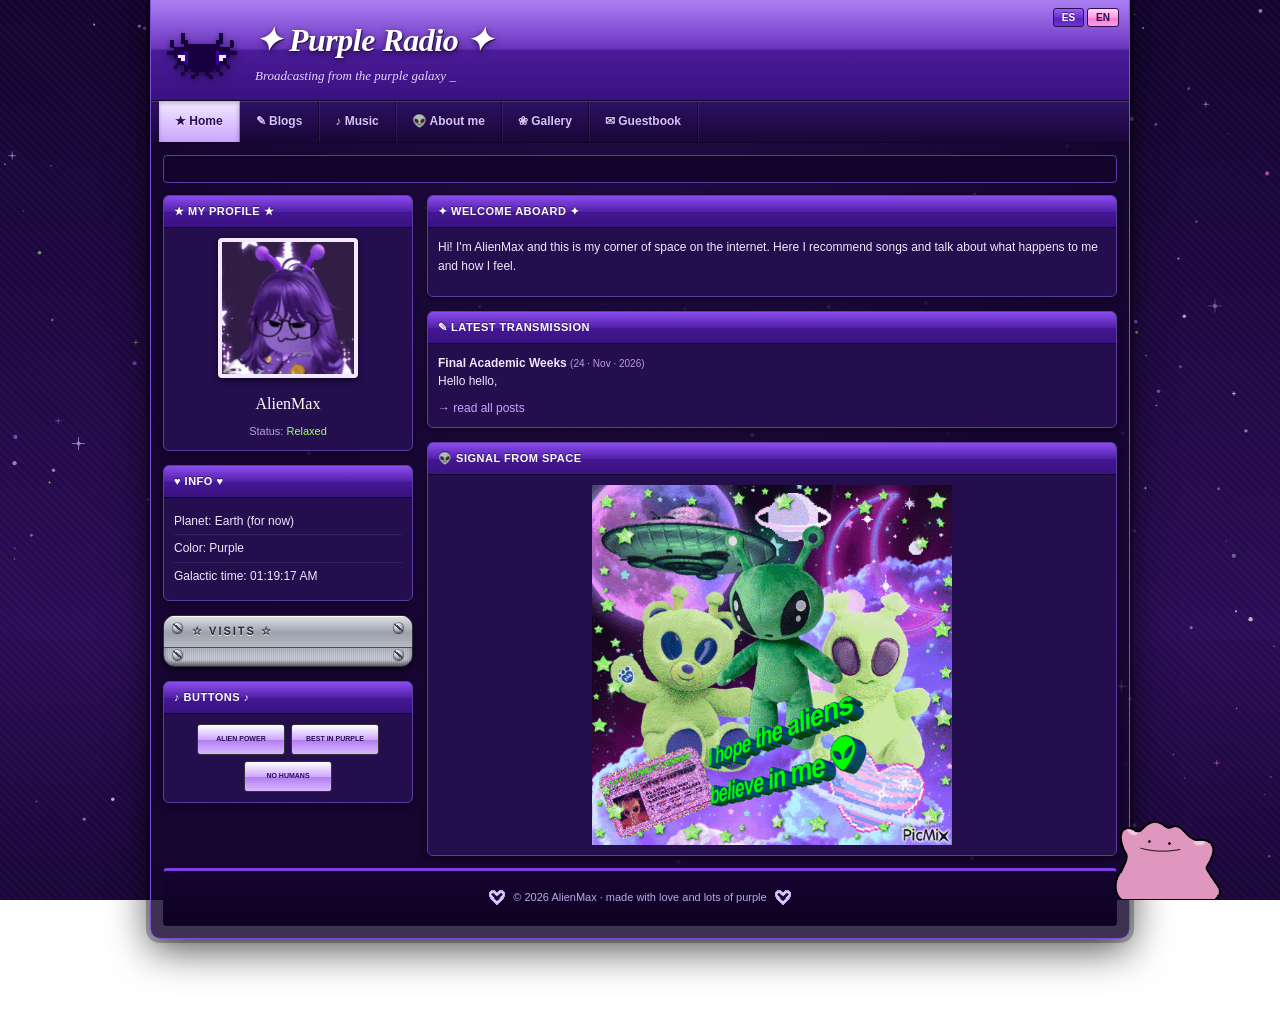
<file: public/index.html>
<!DOCTYPE html>
<html lang="es" data-page="home">
<head>
  <meta charset="UTF-8">
  <meta name="viewport" content="width=device-width, initial-scale=1">
  <title>✦ AlienMax's Blog ✦ Inicio</title>
  <link rel="stylesheet" href="css/base.css">
  <link rel="stylesheet" href="css/layout.css">
  <link rel="stylesheet" href="css/pages.css">
  <link rel="stylesheet" href="css/ditto.css">
  <link rel="stylesheet" href="css/retro.css">
  <script src="data/content.js"></script>
  <script src="js/page-gifs.js"></script>
  <script src="js/early.js"></script>
</head>
<body class="page-home" data-page-title="Inicio">
  <div class="wrapper">

    <header class="site-header">
      <div class="header-deco" data-top-gif="home"></div>
      <h1 class="glow">✦ <span data-bind="site.title">AlienMax's Space Blog</span> ✦</h1>
      <p class="tagline"><span data-bind="site.tagline">transmitiendo desde la galaxia morada</span> <span class="blink">_</span></p>
    </header>

    <nav class="nav">
      <a href="index.html" class="active" data-i18n="nav.home">★ Inicio</a>
      <a href="blog.html" data-i18n="nav.blog">✎ Blogs</a>
      <a href="musica.html" data-i18n="nav.music">♪ Música</a>
      <a href="sobre-mi.html" data-i18n="nav.about">👽 Sobre mí</a>
      <a href="galeria.html" data-i18n="nav.gallery">❀ Galería</a>
      <a href="libro-de-visitas.html" data-i18n="nav.guestbook">✉ Visitas</a>
    </nav>

    <div class="marquee"><span data-bind="site.marquee"></span></div>

    <div class="columns">
      <aside class="sidebar">
        <div class="box">
          <div class="box-title"><span data-i18n="side.profile">★ MI PERFIL ★</span></div>
          <div class="box-body"><div class="profile"><img class="avatar" data-bind-src="profile.avatar" src="assets/alienmax.gif" alt=""><div class="name" data-bind="profile.name">AlienMax</div><p class="status"><span data-i18n="side.status">Estado:</span> <span style="color:var(--alien-green)" data-bind="profile.status"></span></p></div></div>
        </div>

        <div class="box">
          <div class="box-title"><span data-i18n="side.info">♥ DATOS ♥</span></div>
          <div class="box-body"><ul class="stat-list"><li><span data-i18n="side.planet">Planeta:</span> <span data-bind="profile.planet"></span></li><li><span data-i18n="side.color">Color:</span> <span data-bind="profile.color"></span></li><li><span data-i18n="side.time">Hora galáctica:</span> <span id="clock"></span></li></ul></div>
        </div>

        <div class="box" data-metal="1">
          <div class="box-title"><span data-i18n="side.visits">☆ VISITAS ☆</span></div>
          <div class="box-body"><span class="screw tl"></span><span class="screw tr"></span><span class="screw bl"></span><span class="screw br"></span><div class="clicker" id="visit-counter"><div class="metal-window"><script type="text/javascript" src="https://counter.websiteout.com/js/2/0/0/1"></script></div></div></div>
        </div>

        <div class="box">
          <div class="box-title"><span data-i18n="side.buttons">♪ BOTONES ♪</span></div>
          <div class="box-body"><div class="buttons-88"><div class="btn-88">ALIEN POWER</div><div class="btn-88">BEST IN PURPLE</div><div class="btn-88">NO HUMANS</div></div></div>
        </div>
      </aside>

      <main class="main">
        <div class="box">
          <div class="box-title"><span data-i18n="home.welcome">✦ BIENVENID@ A BORDO ✦</span></div>
          <div class="box-body"><div class="about-text" id="welcome"></div></div>
        </div>

        <div class="box">
          <div class="box-title"><span data-i18n="home.latest">✎ ÚLTIMA TRANSMISIÓN</span></div>
          <div class="box-body"><div id="latest"></div></div>
        </div>

        <div class="box pagegif pagegif-big" data-home-box></div>
      </main>
    </div>

    <footer class="site-footer">
      <img class="pixel" src="assets/purple-purplecore.gif" alt="">
      © <span id="year">2010</span> <span data-bind="profile.name">AlienMax</span> · <span data-i18n="foot.home">hecho con amor y mucho morado</span>
      <img class="pixel" src="assets/purple-purplecore.gif" alt="">
    </footer>
  </div>

  <script src="js/i18n.js"></script>
  <script src="js/stars.js"></script>
  <script src="js/data-bind.js"></script>
  <script src="js/counters.js"></script>
  <script src="js/render-home.js"></script>
  <script src="js/render-gifs.js"></script>
  <script src="js/main.js"></script>
  <script src="js/ditto-config.js"></script>
  <script src="js/ditto.js"></script>
</body>
</html>
</file>
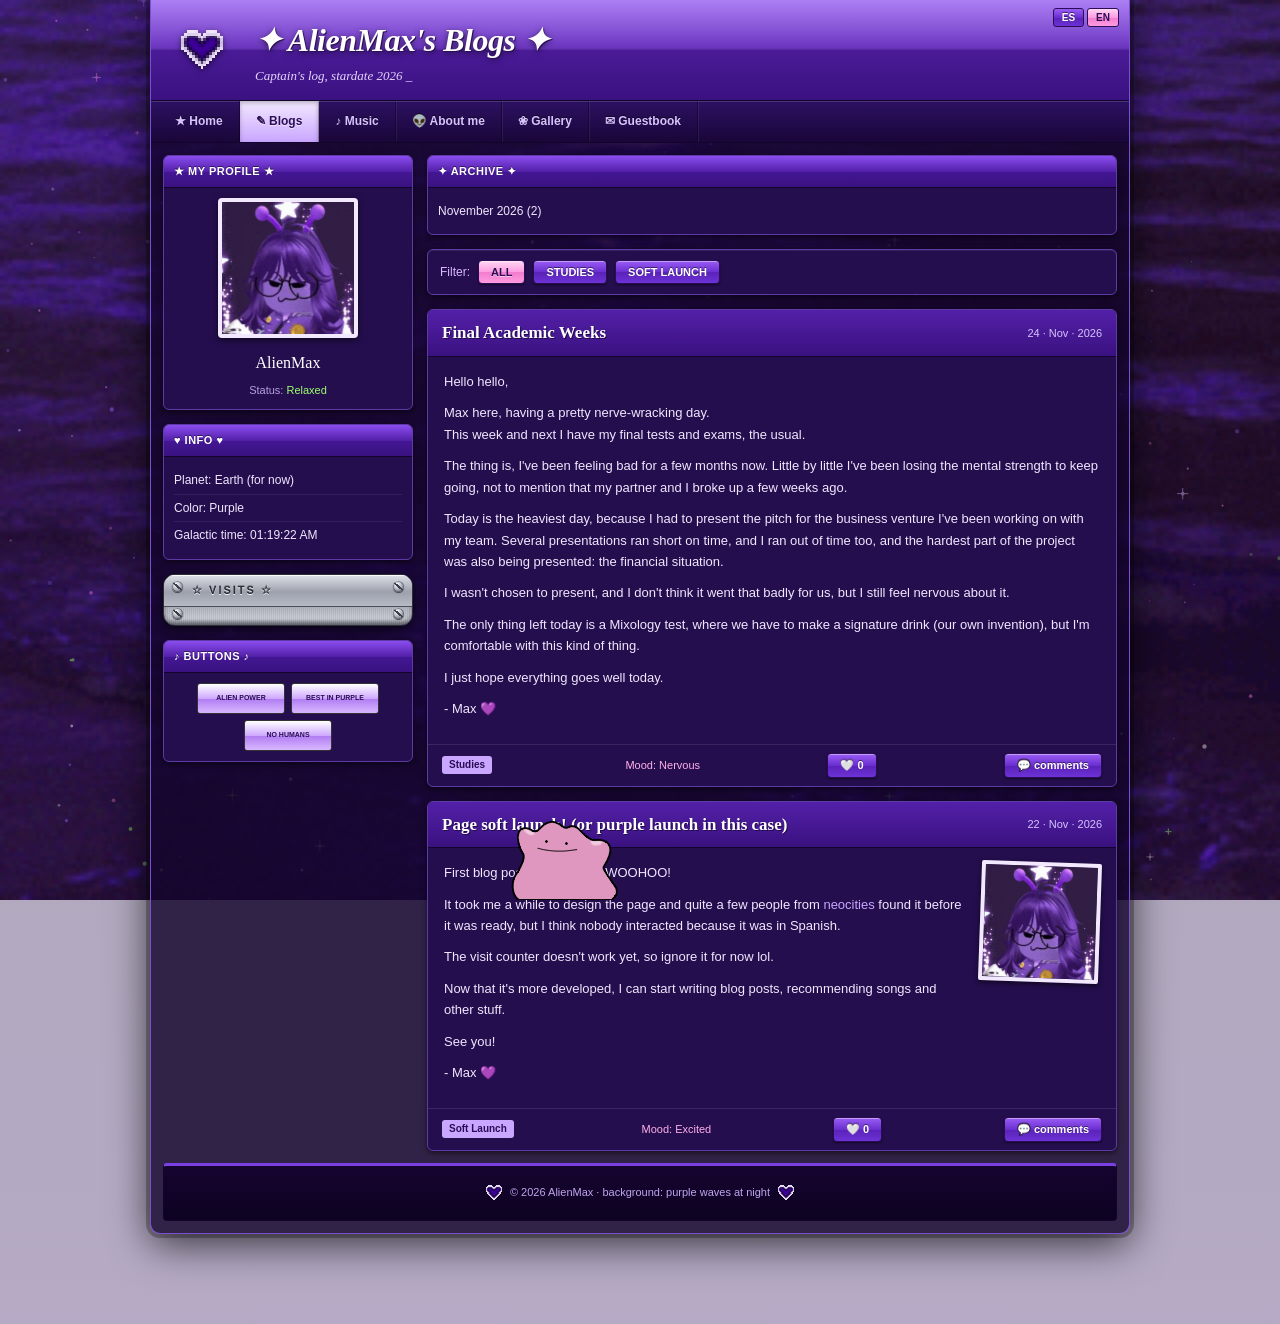
<file: public/blog.html>
<!DOCTYPE html>
<html lang="es" data-page="blog">
<head>
  <meta charset="UTF-8">
  <meta name="viewport" content="width=device-width, initial-scale=1">
  <title>✦ AlienMax's Blog ✦ Blogs</title>
  <link rel="stylesheet" href="css/base.css">
  <link rel="stylesheet" href="css/layout.css">
  <link rel="stylesheet" href="css/blog.css">
  <link rel="stylesheet" href="css/ditto.css">
  <link rel="stylesheet" href="css/retro.css">
  <script src="data/content.js"></script>
  <script src="js/page-gifs.js"></script>
  <script src="js/early.js"></script>
</head>
<body class="page-blog" data-page-title="Blogs">
  <div class="wrapper">

    <header class="site-header">
      <div class="header-deco" data-top-gif="blog"></div>
      <h1 class="glow"><span data-i18n-html="blog.h1">✦ Blogs de AlienMax ✦</span></h1>
      <p class="tagline"><span data-bind="site.blogTagline">diario de a bordo</span> <span class="blink">_</span></p>
    </header>

    <nav class="nav">
      <a href="index.html" data-i18n="nav.home">★ Inicio</a>
      <a href="blog.html" class="active" data-i18n="nav.blog">✎ Blogs</a>
      <a href="musica.html" data-i18n="nav.music">♪ Música</a>
      <a href="sobre-mi.html" data-i18n="nav.about">👽 Sobre mí</a>
      <a href="galeria.html" data-i18n="nav.gallery">❀ Galería</a>
      <a href="libro-de-visitas.html" data-i18n="nav.guestbook">✉ Visitas</a>
    </nav>

    <div class="columns">
      <aside class="sidebar">
        <div class="box">
          <div class="box-title"><span data-i18n="side.profile">★ MI PERFIL ★</span></div>
          <div class="box-body"><div class="profile"><img class="avatar" data-bind-src="profile.avatar" src="assets/alienmax.gif" alt=""><div class="name" data-bind="profile.name">AlienMax</div><p class="status"><span data-i18n="side.status">Estado:</span> <span style="color:var(--alien-green)" data-bind="profile.status"></span></p></div></div>
        </div>

        <div class="box">
          <div class="box-title"><span data-i18n="side.info">♥ DATOS ♥</span></div>
          <div class="box-body"><ul class="stat-list"><li><span data-i18n="side.planet">Planeta:</span> <span data-bind="profile.planet"></span></li><li><span data-i18n="side.color">Color:</span> <span data-bind="profile.color"></span></li><li><span data-i18n="side.time">Hora galáctica:</span> <span id="clock"></span></li></ul></div>
        </div>

        <div class="box" data-metal="1">
          <div class="box-title"><span data-i18n="side.visits">☆ VISITAS ☆</span></div>
          <div class="box-body"><span class="screw tl"></span><span class="screw tr"></span><span class="screw bl"></span><span class="screw br"></span><div class="clicker" id="visit-counter"><div class="metal-window"><script type="text/javascript" src="https://counter.websiteout.com/js/2/0/0/1"></script></div></div></div>
        </div>

        <div class="box">
          <div class="box-title"><span data-i18n="side.buttons">♪ BOTONES ♪</span></div>
          <div class="box-body"><div class="buttons-88"><div class="btn-88">ALIEN POWER</div><div class="btn-88">BEST IN PURPLE</div><div class="btn-88">NO HUMANS</div></div></div>
        </div>
      </aside>

      <main class="main">
        <div class="box">
          <div class="box-title"><span data-i18n="blog.archive">✦ ARCHIVO ✦</span></div>
          <div class="box-body"><ul class="stat-list" id="archive"></ul></div>
        </div>
        <div class="box filter-bar" id="filter-bar"></div>
        <div id="posts" class="main"></div>
      </main>
    </div>

    <footer class="site-footer">
      <img class="pixel" src="assets/purple-purplecore.gif" alt="">
      © <span id="year">2010</span> <span data-bind="profile.name">AlienMax</span> · <span data-i18n="foot.blog">fondo: ondas moradas de noche</span>
      <img class="pixel" src="assets/purple-purplecore.gif" alt="">
    </footer>
  </div>

  <script src="js/i18n.js"></script>
  <script src="js/stars.js"></script>
  <script src="js/data-bind.js"></script>
  <script src="js/counters.js"></script>
  <script src="data/social.js"></script>
  <script src="js/social.js"></script>
  <script src="js/hcb.js"></script>
  <script src="js/render-blog.js"></script>
  <script src="js/render-gifs.js"></script>
  <script src="js/main.js"></script>
  <script src="js/ditto-config.js"></script>
  <script src="js/ditto.js"></script>
</body>
</html>
</file>
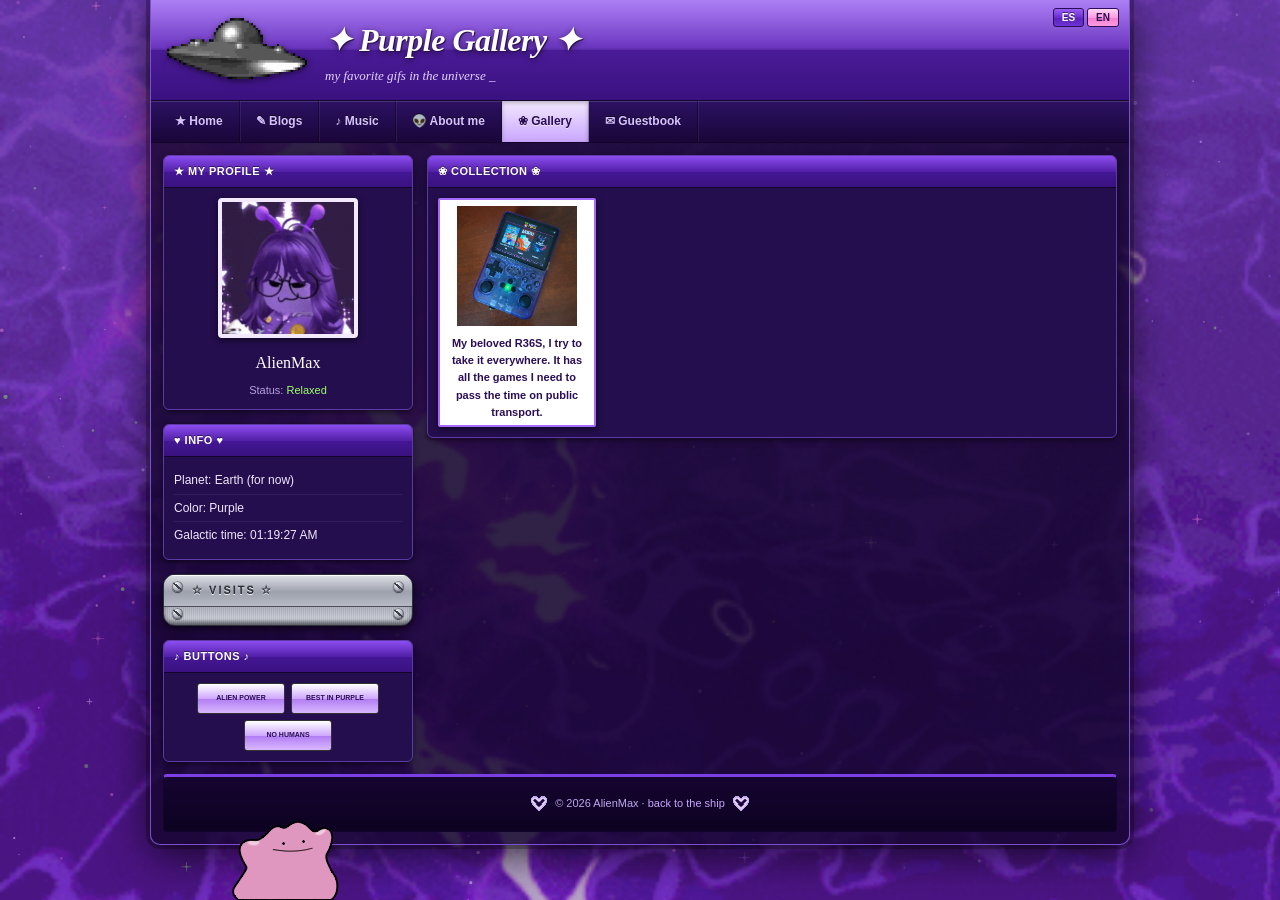
<file: public/galeria.html>
<!DOCTYPE html>
<html lang="es" data-page="gallery">
<head>
  <meta charset="UTF-8">
  <meta name="viewport" content="width=device-width, initial-scale=1">
  <title>✦ AlienMax's Blog ✦ Galería</title>
  <link rel="stylesheet" href="css/base.css">
  <link rel="stylesheet" href="css/layout.css">
  <link rel="stylesheet" href="css/pages.css">
  <link rel="stylesheet" href="css/ditto.css">
  <link rel="stylesheet" href="css/retro.css">
  <script src="data/content.js"></script>
  <script src="js/page-gifs.js"></script>
  <script src="js/early.js"></script>
</head>
<body class="page-gallery" data-page-title="Galería">
  <div class="wrapper">

    <header class="site-header">
      <div class="header-deco" data-top-gif="gallery"></div>
      <h1 class="glow"><span data-i18n="gal.h1">✦ Galería Morada ✦</span></h1>
      <p class="tagline"><span data-i18n="gal.tag">mis gifs favoritos del universo</span> <span class="blink">_</span></p>
    </header>

    <nav class="nav">
      <a href="index.html" data-i18n="nav.home">★ Inicio</a>
      <a href="blog.html" data-i18n="nav.blog">✎ Blogs</a>
      <a href="musica.html" data-i18n="nav.music">♪ Música</a>
      <a href="sobre-mi.html" data-i18n="nav.about">👽 Sobre mí</a>
      <a href="galeria.html" class="active" data-i18n="nav.gallery">❀ Galería</a>
      <a href="libro-de-visitas.html" data-i18n="nav.guestbook">✉ Visitas</a>
    </nav>

    <div class="columns">
      <aside class="sidebar">
        <div class="box">
          <div class="box-title"><span data-i18n="side.profile">★ MI PERFIL ★</span></div>
          <div class="box-body"><div class="profile"><img class="avatar" data-bind-src="profile.avatar" src="assets/alienmax.gif" alt=""><div class="name" data-bind="profile.name">AlienMax</div><p class="status"><span data-i18n="side.status">Estado:</span> <span style="color:var(--alien-green)" data-bind="profile.status"></span></p></div></div>
        </div>

        <div class="box">
          <div class="box-title"><span data-i18n="side.info">♥ DATOS ♥</span></div>
          <div class="box-body"><ul class="stat-list"><li><span data-i18n="side.planet">Planeta:</span> <span data-bind="profile.planet"></span></li><li><span data-i18n="side.color">Color:</span> <span data-bind="profile.color"></span></li><li><span data-i18n="side.time">Hora galáctica:</span> <span id="clock"></span></li></ul></div>
        </div>

        <div class="box" data-metal="1">
          <div class="box-title"><span data-i18n="side.visits">☆ VISITAS ☆</span></div>
          <div class="box-body"><span class="screw tl"></span><span class="screw tr"></span><span class="screw bl"></span><span class="screw br"></span><div class="clicker" id="visit-counter"><div class="metal-window"><script type="text/javascript" src="https://counter.websiteout.com/js/2/0/0/1"></script></div></div></div>
        </div>

        <div class="box">
          <div class="box-title"><span data-i18n="side.buttons">♪ BOTONES ♪</span></div>
          <div class="box-body"><div class="buttons-88"><div class="btn-88">ALIEN POWER</div><div class="btn-88">BEST IN PURPLE</div><div class="btn-88">NO HUMANS</div></div></div>
        </div>
      </aside>

      <main class="main">
        <div class="box">
          <div class="box-title"><span data-i18n="gal.box">❀ COLECCIÓN ❀</span></div>
          <div class="box-body"><div class="gallery-grid" id="gallery-grid" style="padding:0"></div></div>
        </div>
      </main>
    </div>

    <footer class="site-footer">
      <img class="pixel" src="assets/purple-purplecore.gif" alt="">
      © <span id="year">2010</span> <span data-bind="profile.name">AlienMax</span> · <a href="index.html" data-i18n="foot.back">volver a la nave</a>
      <img class="pixel" src="assets/purple-purplecore.gif" alt="">
    </footer>
  </div>

  <script src="js/i18n.js"></script>
  <script src="js/stars.js"></script>
  <script src="js/data-bind.js"></script>
  <script src="js/counters.js"></script>
  <script src="js/render-gallery.js"></script>
  <script src="js/render-gifs.js"></script>
  <script src="js/main.js"></script>
  <script src="js/ditto-config.js"></script>
  <script src="js/ditto.js"></script>
</body>
</html>
</file>
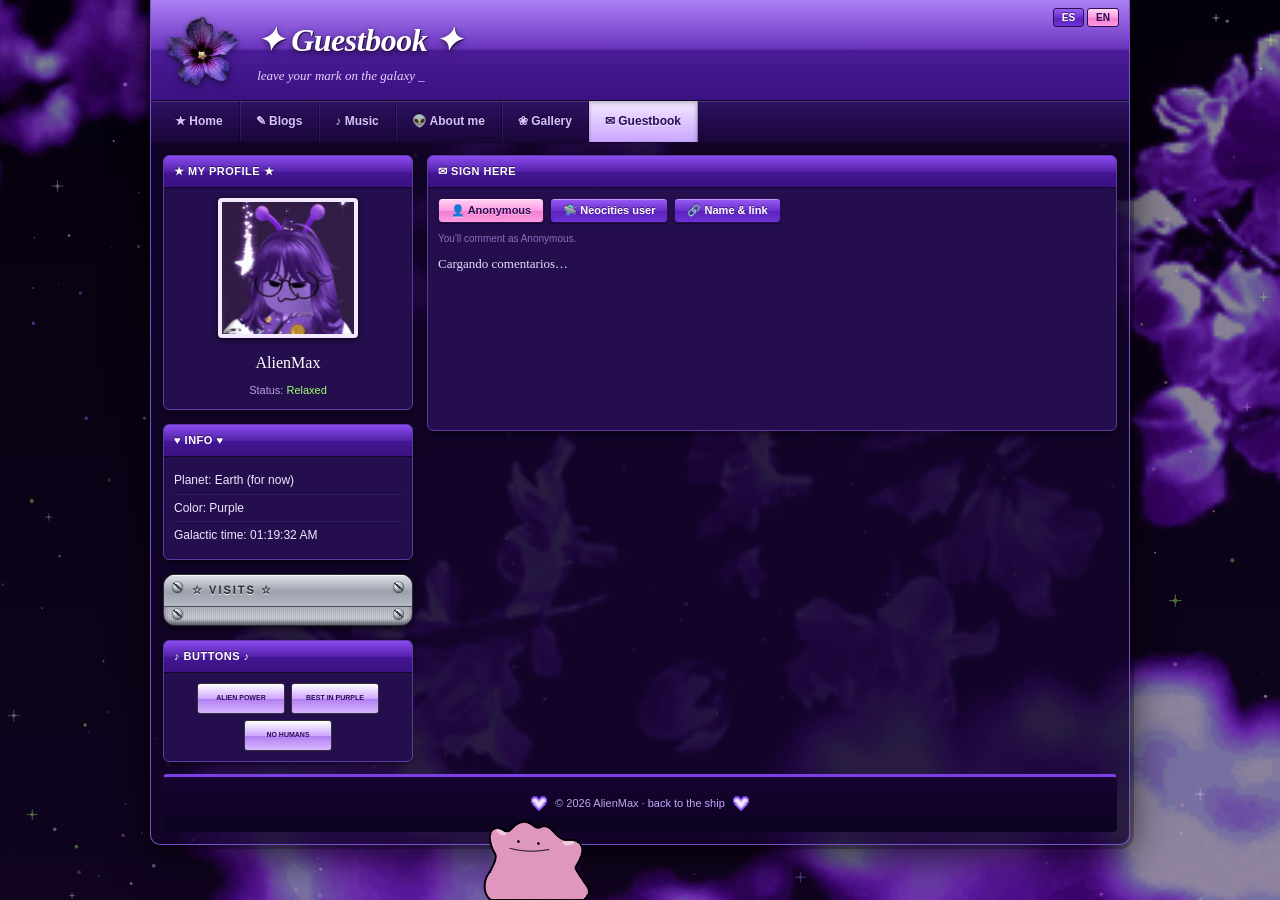
<file: public/libro-de-visitas.html>
<!DOCTYPE html>
<html lang="es" data-page="guestbook">
<head>
  <meta charset="UTF-8">
  <meta name="viewport" content="width=device-width, initial-scale=1">
  <title>✦ AlienMax's Blog ✦ Libro de visitas</title>
  <link rel="stylesheet" href="css/base.css">
  <link rel="stylesheet" href="css/layout.css">
  <link rel="stylesheet" href="css/pages.css">
  <link rel="stylesheet" href="css/ditto.css">
  <link rel="stylesheet" href="css/retro.css">
  <script src="data/content.js"></script>
  <script src="js/page-gifs.js"></script>
  <script src="js/early.js"></script>
</head>
<body class="page-guestbook" data-page-title="Libro de visitas">
  <div class="wrapper">

    <header class="site-header">
      <div class="header-deco" data-top-gif="guestbook"></div>
      <h1 class="glow"><span data-i18n="gb.h1">✦ Libro de Visitas ✦</span></h1>
      <p class="tagline"><span data-i18n="gb.tag">deja tu huella en la galaxia</span> <span class="blink">_</span></p>
    </header>

    <nav class="nav">
      <a href="index.html" data-i18n="nav.home">★ Inicio</a>
      <a href="blog.html" data-i18n="nav.blog">✎ Blogs</a>
      <a href="musica.html" data-i18n="nav.music">♪ Música</a>
      <a href="sobre-mi.html" data-i18n="nav.about">👽 Sobre mí</a>
      <a href="galeria.html" data-i18n="nav.gallery">❀ Galería</a>
      <a href="libro-de-visitas.html" class="active" data-i18n="nav.guestbook">✉ Visitas</a>
    </nav>

    <div class="columns">
      <aside class="sidebar">
        <div class="box">
          <div class="box-title"><span data-i18n="side.profile">★ MI PERFIL ★</span></div>
          <div class="box-body"><div class="profile"><img class="avatar" data-bind-src="profile.avatar" src="assets/alienmax.gif" alt=""><div class="name" data-bind="profile.name">AlienMax</div><p class="status"><span data-i18n="side.status">Estado:</span> <span style="color:var(--alien-green)" data-bind="profile.status"></span></p></div></div>
        </div>

        <div class="box">
          <div class="box-title"><span data-i18n="side.info">♥ DATOS ♥</span></div>
          <div class="box-body"><ul class="stat-list"><li><span data-i18n="side.planet">Planeta:</span> <span data-bind="profile.planet"></span></li><li><span data-i18n="side.color">Color:</span> <span data-bind="profile.color"></span></li><li><span data-i18n="side.time">Hora galáctica:</span> <span id="clock"></span></li></ul></div>
        </div>

        <div class="box" data-metal="1">
          <div class="box-title"><span data-i18n="side.visits">☆ VISITAS ☆</span></div>
          <div class="box-body"><span class="screw tl"></span><span class="screw tr"></span><span class="screw bl"></span><span class="screw br"></span><div class="clicker" id="visit-counter"><div class="metal-window"><script type="text/javascript" src="https://counter.websiteout.com/js/2/0/0/1"></script></div></div></div>
        </div>

        <div class="box">
          <div class="box-title"><span data-i18n="side.buttons">♪ BOTONES ♪</span></div>
          <div class="box-body"><div class="buttons-88"><div class="btn-88">ALIEN POWER</div><div class="btn-88">BEST IN PURPLE</div><div class="btn-88">NO HUMANS</div></div></div>
        </div>
      </aside>

      <main class="main">
        <div class="box">
          <div class="box-title"><span data-i18n="gb.sign">✉ FIRMA AQUÍ</span></div>
          <div class="box-body"><div class="hcb-host" id="guest-hcb"></div></div>
        </div>

        <div class="box">
          <div class="box-title"><span data-i18n="gb.messages">♥ MENSAJES ♥</span></div>
          <div class="box-body"><div id="guest-list" style="padding:0"></div></div>
        </div>
      </main>
    </div>

    <footer class="site-footer">
      <img class="pixel" src="assets/purple-purplecore.gif" alt="">
      © <span id="year">2010</span> <span data-bind="profile.name">AlienMax</span> · <a href="index.html" data-i18n="foot.back">volver a la nave</a>
      <img class="pixel" src="assets/purple-purplecore.gif" alt="">
    </footer>
  </div>

  <script src="js/i18n.js"></script>
  <script src="js/stars.js"></script>
  <script src="js/data-bind.js"></script>
  <script src="js/counters.js"></script>
  <script src="data/social.js"></script>
  <script src="js/social.js"></script>
  <script src="js/hcb.js"></script>
  <script src="js/guestbook.js"></script>
  <script src="js/render-gifs.js"></script>
  <script src="js/main.js"></script>
  <script src="js/ditto-config.js"></script>
  <script src="js/ditto.js"></script>
</body>
</html>
</file>
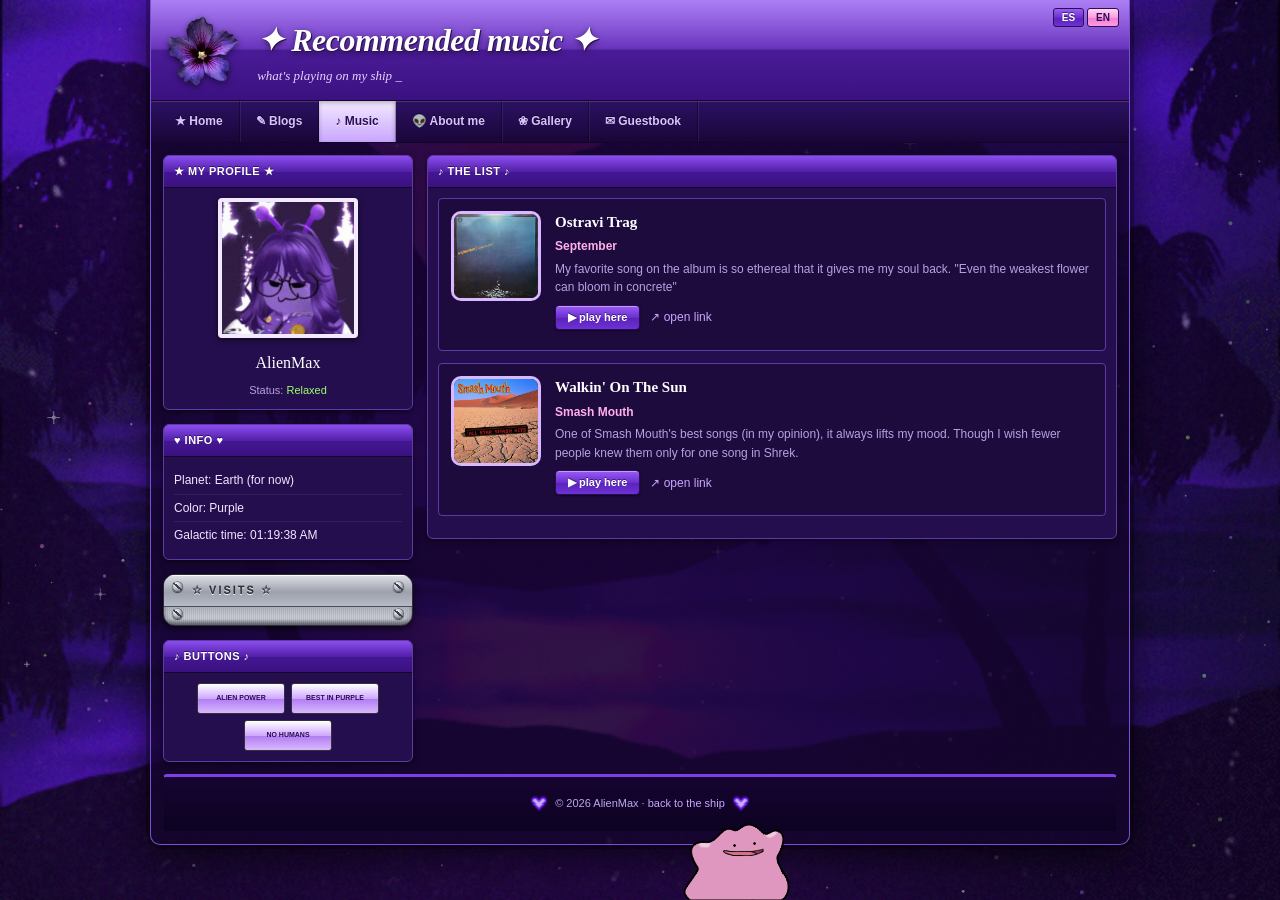
<file: public/musica.html>
<!DOCTYPE html>
<html lang="es" data-page="music">
<head>
  <meta charset="UTF-8">
  <meta name="viewport" content="width=device-width, initial-scale=1">
  <title>✦ AlienMax's Blog ✦ Música</title>
  <link rel="stylesheet" href="css/base.css">
  <link rel="stylesheet" href="css/layout.css">
  <link rel="stylesheet" href="css/pages.css">
  <link rel="stylesheet" href="css/music.css">
  <link rel="stylesheet" href="css/ditto.css">
  <link rel="stylesheet" href="css/retro.css">
  <script src="data/content.js"></script>
  <script src="js/page-gifs.js"></script>
  <script src="js/early.js"></script>
</head>
<body class="page-music" data-page-title="Música">
  <div class="wrapper">

    <header class="site-header">
      <div class="header-deco" data-top-gif="music"></div>
      <h1 class="glow"><span data-i18n="music.h1">✦ Música recomendada ✦</span></h1>
      <p class="tagline"><span data-i18n="music.tag">lo que suena en mi nave</span> <span class="blink">_</span></p>
    </header>

    <nav class="nav">
      <a href="index.html" data-i18n="nav.home">★ Inicio</a>
      <a href="blog.html" data-i18n="nav.blog">✎ Blogs</a>
      <a href="musica.html" class="active" data-i18n="nav.music">♪ Música</a>
      <a href="sobre-mi.html" data-i18n="nav.about">👽 Sobre mí</a>
      <a href="galeria.html" data-i18n="nav.gallery">❀ Galería</a>
      <a href="libro-de-visitas.html" data-i18n="nav.guestbook">✉ Visitas</a>
    </nav>

    <div class="columns">
      <aside class="sidebar">
        <div class="box">
          <div class="box-title"><span data-i18n="side.profile">★ MI PERFIL ★</span></div>
          <div class="box-body"><div class="profile"><img class="avatar" data-bind-src="profile.avatar" src="assets/alienmax.gif" alt=""><div class="name" data-bind="profile.name">AlienMax</div><p class="status"><span data-i18n="side.status">Estado:</span> <span style="color:var(--alien-green)" data-bind="profile.status"></span></p></div></div>
        </div>

        <div class="box">
          <div class="box-title"><span data-i18n="side.info">♥ DATOS ♥</span></div>
          <div class="box-body"><ul class="stat-list"><li><span data-i18n="side.planet">Planeta:</span> <span data-bind="profile.planet"></span></li><li><span data-i18n="side.color">Color:</span> <span data-bind="profile.color"></span></li><li><span data-i18n="side.time">Hora galáctica:</span> <span id="clock"></span></li></ul></div>
        </div>

        <div class="box" data-metal="1">
          <div class="box-title"><span data-i18n="side.visits">☆ VISITAS ☆</span></div>
          <div class="box-body"><span class="screw tl"></span><span class="screw tr"></span><span class="screw bl"></span><span class="screw br"></span><div class="clicker" id="visit-counter"><div class="metal-window"><script type="text/javascript" src="https://counter.websiteout.com/js/2/0/0/1"></script></div></div></div>
        </div>

        <div class="box">
          <div class="box-title"><span data-i18n="side.buttons">♪ BOTONES ♪</span></div>
          <div class="box-body"><div class="buttons-88"><div class="btn-88">ALIEN POWER</div><div class="btn-88">BEST IN PURPLE</div><div class="btn-88">NO HUMANS</div></div></div>
        </div>
      </aside>

      <main class="main">
        <div class="box">
          <div class="box-title"><span data-i18n="music.list">♪ LA LISTA ♪</span></div>
          <div class="box-body"><div id="music-list"></div></div>
        </div>
      </main>
    </div>

    <footer class="site-footer">
      <img class="pixel" src="assets/purple-purplecore.gif" alt="">
      © <span id="year">2010</span> <span data-bind="profile.name">AlienMax</span> · <a href="index.html" data-i18n="foot.back">volver a la nave</a>
      <img class="pixel" src="assets/purple-purplecore.gif" alt="">
    </footer>
  </div>

  <script src="js/i18n.js"></script>
  <script src="js/stars.js"></script>
  <script src="js/data-bind.js"></script>
  <script src="js/counters.js"></script>
  <script src="js/render-music.js"></script>
  <script src="js/render-gifs.js"></script>
  <script src="js/main.js"></script>
  <script src="js/ditto-config.js"></script>
  <script src="js/ditto.js"></script>
</body>
</html>
</file>
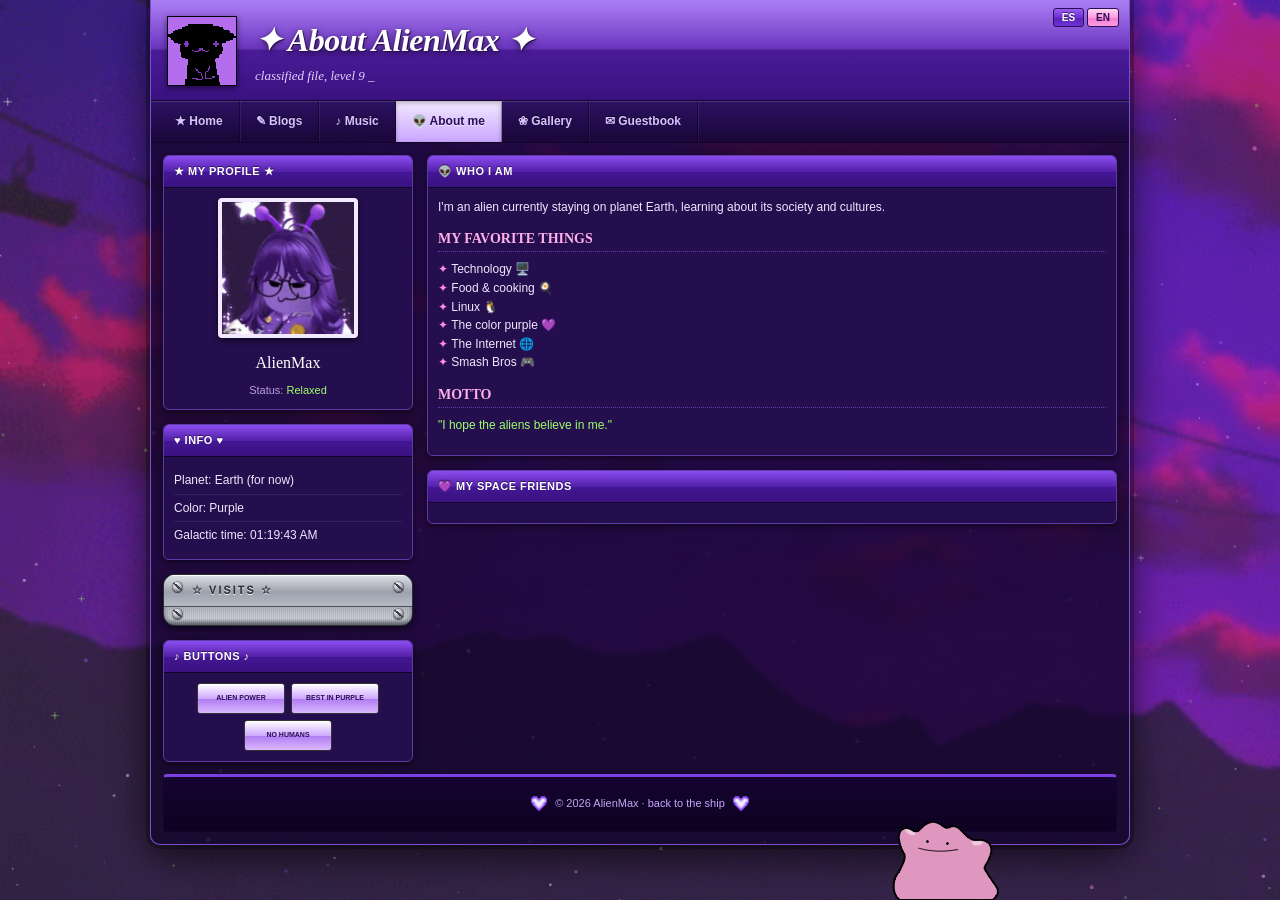
<file: public/sobre-mi.html>
<!DOCTYPE html>
<html lang="es" data-page="about">
<head>
  <meta charset="UTF-8">
  <meta name="viewport" content="width=device-width, initial-scale=1">
  <title>✦ AlienMax's Blog ✦ Sobre mí</title>
  <link rel="stylesheet" href="css/base.css">
  <link rel="stylesheet" href="css/layout.css">
  <link rel="stylesheet" href="css/pages.css">
  <link rel="stylesheet" href="css/ditto.css">
  <link rel="stylesheet" href="css/retro.css">
  <script src="data/content.js"></script>
  <script src="js/page-gifs.js"></script>
  <script src="js/early.js"></script>
</head>
<body class="page-about" data-page-title="Sobre mí">
  <div class="wrapper">

    <header class="site-header">
      <div class="header-deco" data-top-gif="about"></div>
      <h1 class="glow"><span data-i18n-html="about.h1">✦ Sobre AlienMax ✦</span></h1>
      <p class="tagline"><span data-i18n="about.tag">archivo clasificado nivel 9</span> <span class="blink">_</span></p>
    </header>

    <nav class="nav">
      <a href="index.html" data-i18n="nav.home">★ Inicio</a>
      <a href="blog.html" data-i18n="nav.blog">✎ Blogs</a>
      <a href="musica.html" data-i18n="nav.music">♪ Música</a>
      <a href="sobre-mi.html" class="active" data-i18n="nav.about">👽 Sobre mí</a>
      <a href="galeria.html" data-i18n="nav.gallery">❀ Galería</a>
      <a href="libro-de-visitas.html" data-i18n="nav.guestbook">✉ Visitas</a>
    </nav>

    <div class="columns">
      <aside class="sidebar">
        <div class="box">
          <div class="box-title"><span data-i18n="side.profile">★ MI PERFIL ★</span></div>
          <div class="box-body"><div class="profile"><img class="avatar" data-bind-src="profile.avatar" src="assets/alienmax.gif" alt=""><div class="name" data-bind="profile.name">AlienMax</div><p class="status"><span data-i18n="side.status">Estado:</span> <span style="color:var(--alien-green)" data-bind="profile.status"></span></p></div></div>
        </div>

        <div class="box">
          <div class="box-title"><span data-i18n="side.info">♥ DATOS ♥</span></div>
          <div class="box-body"><ul class="stat-list"><li><span data-i18n="side.planet">Planeta:</span> <span data-bind="profile.planet"></span></li><li><span data-i18n="side.color">Color:</span> <span data-bind="profile.color"></span></li><li><span data-i18n="side.time">Hora galáctica:</span> <span id="clock"></span></li></ul></div>
        </div>

        <div class="box" data-metal="1">
          <div class="box-title"><span data-i18n="side.visits">☆ VISITAS ☆</span></div>
          <div class="box-body"><span class="screw tl"></span><span class="screw tr"></span><span class="screw bl"></span><span class="screw br"></span><div class="clicker" id="visit-counter"><div class="metal-window"><script type="text/javascript" src="https://counter.websiteout.com/js/2/0/0/1"></script></div></div></div>
        </div>

        <div class="box">
          <div class="box-title"><span data-i18n="side.buttons">♪ BOTONES ♪</span></div>
          <div class="box-body"><div class="buttons-88"><div class="btn-88">ALIEN POWER</div><div class="btn-88">BEST IN PURPLE</div><div class="btn-88">NO HUMANS</div></div></div>
        </div>
      </aside>

      <main class="main">
        <div class="box">
          <div class="box-title"><span data-i18n="about.who">👽 QUIÉN SOY</span></div>
          <div class="box-body"><div class="about-text"><div id="about-intro"></div><h3><span data-i18n="about.favs">MIS COSAS FAVORITAS</span></h3><ul class="fav-list" id="about-favs"></ul><h3><span data-i18n="about.motto">LEMA</span></h3><p style="color:var(--alien-green)" id="about-motto"></p></div></div>
        </div>

        <div class="box">
          <div class="box-title"><span data-i18n="about.friends">💜 MIS AMIGOS DEL ESPACIO</span></div>
          <div class="box-body"><div id="about-friends" style="display:flex;gap:16px;align-items:center;flex-wrap:wrap;justify-content:center"></div></div>
        </div>
      </main>
    </div>

    <footer class="site-footer">
      <img class="pixel" src="assets/purple-purplecore.gif" alt="">
      © <span id="year">2010</span> <span data-bind="profile.name">AlienMax</span> · <a href="index.html" data-i18n="foot.back">volver a la nave</a>
      <img class="pixel" src="assets/purple-purplecore.gif" alt="">
    </footer>
  </div>

  <script src="js/i18n.js"></script>
  <script src="js/stars.js"></script>
  <script src="js/data-bind.js"></script>
  <script src="js/counters.js"></script>
  <script src="js/render-about.js"></script>
  <script src="js/render-gifs.js"></script>
  <script src="js/main.js"></script>
  <script src="js/ditto-config.js"></script>
  <script src="js/ditto.js"></script>
</body>
</html>
</file>
<file: public/css/base.css>
/* ============================================
   AlienMax's Blog — base.css
   Variables, reset, fondo espacial y tipografía
   ============================================ */


:root {
  --space-0: #0d0221;
  --space-1: #1a0638;
  --space-2: #2d0b5a;
  --purple-1: #4b1d8f;
  --purple-2: #7b3fe4;
  --purple-3: #a56bff;
  --lilac: #d9b8ff;
  --pink: #ff8be0;
  --alien-green: #9dff6b;
  --text: #f1e6ff;
  --text-dim: #b9a0e0;
  --border: #b98cff;
  --font-pixel: "Press Start 2P", "Courier New", monospace;
  --font-body: "VT323", "Trebuchet MS", Verdana, sans-serif;
}

* { box-sizing: border-box; margin: 0; padding: 0; }

html { scroll-behavior: smooth; }

body {
  font-family: var(--font-body);
  font-size: 20px;
  line-height: 1.25;
  color: var(--text);
  min-height: 100vh;
  background:
    radial-gradient(ellipse at 20% 10%, rgba(165, 107, 255, 0.35), transparent 50%),
    radial-gradient(ellipse at 80% 90%, rgba(255, 139, 224, 0.2), transparent 50%),
    linear-gradient(180deg, var(--space-0), var(--space-1) 50%, var(--space-2));
  background-attachment: fixed;
  overflow-x: hidden;
  cursor: default;
}

/* canvas de estrellas (js/stars.js) */
#starfield {
  position: fixed;
  inset: 0;
  width: 100%;
  height: 100%;
  z-index: 0;
  pointer-events: none;
}

a { color: var(--alien-green); text-decoration: none; }
a:hover { color: var(--pink); text-decoration: underline wavy; }

img { image-rendering: auto; max-width: 100%; }
.pixel { image-rendering: pixelated; }

h1, h2, h3 { font-family: var(--font-pixel); font-weight: normal; line-height: 1.5; }

::selection { background: var(--pink); color: var(--space-0); }

::-webkit-scrollbar { width: 14px; }
::-webkit-scrollbar-track { background: var(--space-1); }
::-webkit-scrollbar-thumb {
  background: var(--purple-2);
  border: 2px solid var(--lilac);
  border-radius: 8px;
}

/* guía para el texto parpadeante tipo 2010 */
.blink { animation: blink 1.2s steps(2, start) infinite; }
@keyframes blink { to { visibility: hidden; } }

.glow { text-shadow: 0 0 6px var(--purple-3), 0 0 14px var(--purple-2); }

/* con un fondo elegido para la pestaña, las estrellas son más suaves para que se vea (js/early.js) */
html.has-bg #starfield { opacity: 0.45; }
</file>
<file: public/css/layout.css>
/* ============================================
   layout.css — cabecera, nav, columnas, widgets
   ============================================ */

.wrapper {
  position: relative;
  z-index: 1;
  width: min(1040px, 96%);
  margin: 18px auto 120px;
}

/* ---------- cabecera ---------- */
.site-header {
  text-align: center;
  padding: 18px 12px 14px;
  background: linear-gradient(180deg, rgba(75, 29, 143, 0.85), rgba(45, 11, 90, 0.85));
  border: 3px double var(--border);
  border-radius: 14px;
  box-shadow: 0 0 22px rgba(165, 107, 255, 0.6);
}

.site-header h1 {
  font-size: clamp(16px, 3.2vw, 30px);
  color: var(--lilac);
}

.site-header .tagline {
  margin-top: 8px;
  color: var(--alien-green);
  font-size: 22px;
}

.header-deco {
  display: flex;
  justify-content: center;
  align-items: center;
  gap: 10px;
  margin-bottom: 8px;
}

/* un solo gif arriba (se elige en el panel) */
.header-deco img { height: 90px; width: auto; max-width: 100%; }

/* ---------- navegación ---------- */
.nav {
  display: flex;
  flex-wrap: wrap;
  justify-content: center;
  gap: 8px;
  margin: 12px 0;
  padding: 10px;
  background: rgba(13, 2, 33, 0.75);
  border: 2px solid var(--purple-2);
  border-radius: 12px;
}

.nav a {
  font-family: var(--font-pixel);
  font-size: 11px;
  padding: 10px 14px;
  color: var(--text);
  background: linear-gradient(180deg, var(--purple-2), var(--purple-1));
  border: 2px outset var(--lilac);
  border-radius: 8px;
  text-decoration: none;
  transition: transform 0.15s, box-shadow 0.15s;
}

.nav a:hover,
.nav a.active {
  color: var(--space-0);
  background: linear-gradient(180deg, var(--alien-green), #6fd63b);
  transform: translateY(-3px) rotate(-2deg);
  box-shadow: 0 6px 12px rgba(157, 255, 107, 0.4);
  text-decoration: none;
}

/* ---------- marquee ---------- */
.marquee {
  overflow: hidden;
  white-space: nowrap;
  background: rgba(13, 2, 33, 0.8);
  border: 2px dashed var(--purple-3);
  border-radius: 8px;
  padding: 6px 0;
  margin-bottom: 12px;
  color: var(--pink);
}

.marquee span {
  display: inline-block;
  padding-left: 100%;
  animation: scroll-left 22s linear infinite;
}

@keyframes scroll-left { to { transform: translateX(-100%); } }

/* ---------- columnas ---------- */
.columns {
  display: grid;
  grid-template-columns: 250px 1fr;
  gap: 14px;
  align-items: start;
}

.sidebar { display: flex; flex-direction: column; gap: 14px; }

/* ---------- cajas / widgets ---------- */
.box {
  background: rgba(26, 6, 56, 0.88);
  border: 2px solid var(--border);
  border-radius: 12px;
  box-shadow: 0 0 14px rgba(123, 63, 228, 0.5), inset 0 0 18px rgba(123, 63, 228, 0.25);
  overflow: hidden;
}

.box-title {
  font-family: var(--font-pixel);
  font-size: 10px;
  padding: 9px 10px;
  color: var(--space-0);
  background: linear-gradient(90deg, var(--lilac), var(--purple-3));
  letter-spacing: 1px;
}

.box-body { padding: 12px; }

.profile { text-align: center; }

.profile img.avatar {
  width: 150px;
  height: 150px;
  object-fit: cover;
  border: 3px solid var(--lilac);
  border-radius: 50%;
  box-shadow: 0 0 16px var(--purple-3);
  margin-bottom: 8px;
}

.profile .name { font-family: var(--font-pixel); font-size: 12px; color: var(--alien-green); }
.profile .status { margin-top: 6px; color: var(--text-dim); }

.stat-list { list-style: none; }
.stat-list li { padding: 3px 0; border-bottom: 1px dotted var(--purple-2); }
.stat-list li:last-child { border-bottom: 0; }

.buttons-88 { display: flex; flex-wrap: wrap; gap: 6px; justify-content: center; }

.btn-88 {
  width: 88px;
  height: 31px;
  display: flex;
  align-items: center;
  justify-content: center;
  font-family: var(--font-pixel);
  font-size: 7px;
  text-align: center;
  color: var(--space-0);
  background: linear-gradient(135deg, var(--alien-green), var(--lilac));
  border: 2px outset #fff;
}

.counter {
  font-family: var(--font-pixel);
  font-size: 14px;
  letter-spacing: 4px;
  text-align: center;
  color: var(--alien-green);
  background: #000;
  border: 2px inset var(--purple-2);
  padding: 8px;
}

.main { display: flex; flex-direction: column; gap: 14px; min-width: 0; }

/* ---------- footer ---------- */
.site-footer {
  margin-top: 20px;
  padding: 14px;
  text-align: center;
  color: var(--text-dim);
  background: rgba(13, 2, 33, 0.8);
  border: 2px solid var(--purple-2);
  border-radius: 12px;
}

.site-footer img { vertical-align: middle; height: 26px; }

/* ---------- responsive ---------- */
@media (max-width: 760px) {
  .columns { grid-template-columns: 1fr; }
  .nav a { font-size: 9px; padding: 8px 10px; }
}

/* ---------- cuadro grande del inicio (js/render-gifs.js) ---------- */
.pagegif .box-body { text-align: center; }

.pagegif img {
  display: block;
  max-width: 100%;
  height: auto;
  margin: 0 auto;
}

.pagegif.bare { text-align: center; }

/* inicio: cuadro grande en la columna principal */
.pagegif-big img { width: min(100%, 360px); }
</file>
<file: public/css/pages.css>
/* ============================================
   pages.css — galería, sobre mí, libro de visitas
   ============================================ */

.gallery-grid {
  display: grid;
  grid-template-columns: repeat(auto-fill, minmax(150px, 1fr));
  gap: 12px;
  padding: 12px;
}

.gallery-item {
  text-align: center;
  padding: 8px;
  background: rgba(13, 2, 33, 0.7);
  border: 2px solid var(--purple-3);
  border-radius: 10px;
  transition: transform 0.2s;
}

.gallery-item:hover { transform: rotate(-3deg) scale(1.06); }

.gallery-item img {
  width: 100%;
  height: 120px;
  object-fit: contain;
}

.gallery-item figcaption { margin-top: 4px; color: var(--lilac); }

.about-text p { margin-bottom: 10px; }
.about-text h3 { margin: 12px 0 8px; font-size: 11px; color: var(--alien-green); }

.fav-list { list-style: none; }
.fav-list li::before { content: "✦ "; color: var(--pink); }

/* ---------- libro de visitas ---------- */
.guest-form { display: flex; flex-direction: column; gap: 8px; }

.guest-form label { color: var(--lilac); }

.guest-form input,
.guest-form textarea {
  font-family: var(--font-body);
  font-size: 20px;
  padding: 6px 8px;
  color: var(--text);
  background: var(--space-0);
  border: 2px inset var(--purple-3);
  border-radius: 6px;
}

.guest-form textarea { min-height: 90px; resize: vertical; }

.guest-form button {
  align-self: flex-start;
  font-family: var(--font-pixel);
  font-size: 10px;
  padding: 10px 14px;
  color: var(--space-0);
  background: linear-gradient(180deg, var(--alien-green), #6fd63b);
  border: 2px outset #fff;
  border-radius: 8px;
  cursor: pointer;
}

.guest-entry {
  padding: 8px 12px;
  border-bottom: 1px dotted var(--purple-3);
}

.guest-entry b { color: var(--alien-green); }
.guest-entry small { color: var(--text-dim); margin-left: 6px; }
</file>
<file: public/css/ditto.css>
/* ============================================
   ditto.css — Ditto shimeji (ver js/ditto.js)
   Cada Ditto es un <canvas class="ditto-sprite"> dentro de #ditto-layer.
   ============================================ */

#ditto-layer {
  position: fixed;
  inset: 0;
  z-index: 50;
  overflow: hidden;
  pointer-events: none;   /* la página se puede usar "a través" de Ditto; los clics sobre sus píxeles los captura ditto.js */
}

.ditto-sprite {
  position: absolute;
  left: 0;
  top: 0;
  max-width: none;
  image-rendering: pixelated;   /* Filter=nearest, como en el Shimeji-ee original */
  user-select: none;
  -webkit-user-select: none;
  will-change: transform;
}

.ditto-bubble {
  position: absolute;
  left: 0;
  top: 0;
  white-space: nowrap;
  font-family: var(--font-body);
  font-size: 18px;
  padding: 4px 10px;
  color: var(--space-0);
  background: var(--lilac);
  border: 2px solid var(--purple-1);
  border-radius: 10px;
  opacity: 0;
  transition: opacity 0.2s;
  pointer-events: none;
}

.ditto-bubble.show { opacity: 1; }
</file>
<file: public/css/retro.css>
/* ============================================
   retro.css — acabado "web 2010"
   Se carga al final: Verdana/Georgia, degradados brillantes (glossy),
   esquinas poco redondeadas, sombras suaves, barra de pestañas, footer gordo.
   ============================================ */

:root {
  --font-pixel: Verdana, "Lucida Grande", Tahoma, sans-serif;
  --font-body: Verdana, "Lucida Grande", Tahoma, sans-serif;
  --font-serif: Georgia, "Times New Roman", serif;
  --panel: #1c0a3c;
  --panel-2: #240e4d;
  --line: #5e3aa6;
  --gloss: linear-gradient(180deg, rgba(255,255,255,.28) 0%, rgba(255,255,255,.08) 50%, rgba(0,0,0,.08) 51%, rgba(0,0,0,0) 100%);
}

body {
  font-size: 12px;
  line-height: 1.55;
  background:
    repeating-linear-gradient(45deg, rgba(255,255,255,.025) 0 2px, transparent 2px 6px),
    radial-gradient(ellipse at 50% -10%, #6a35c2 0%, rgba(106,53,194,0) 55%),
    linear-gradient(180deg, #150430, #2a0d55 70%, #1a0638);
  background-attachment: fixed;
}
#starfield { opacity: .7; }

a { color: #c9a6ff; }
a:hover { color: #fff; text-decoration: underline; }

h1, h2, h3 { font-family: var(--font-serif); font-weight: bold; }
.glow { text-shadow: 1px 1px 0 #2a0d55, 0 2px 6px rgba(0,0,0,.6); }

/* ---- contenedor tipo "papel" con sombra ---- */
.wrapper {
  width: min(980px, 98%);
  margin: 0 auto 90px;
  background: rgba(20, 6, 44, .82);
  border: 1px solid #7a4fd0;
  border-top: 0;
  border-radius: 0 0 10px 10px;
  box-shadow: 0 0 0 4px rgba(0,0,0,.25), 0 10px 40px rgba(0,0,0,.7);
  padding: 0 0 12px;
}
.columns, .marquee { margin-left: 12px; margin-right: 12px; }

/* ---- cabecera glossy ---- */
.site-header {
  position: relative;
  border: 0;
  border-bottom: 1px solid #12042b;
  border-radius: 0;
  box-shadow: none;
  padding: 16px 16px 14px;
  text-align: left;
  display: grid;
  grid-template-columns: auto 1fr;
  grid-template-areas: "deco title" "deco tag";
  column-gap: 18px;
  align-items: center;
  background: linear-gradient(180deg, #8b4df0 0%, #5f26b8 48%, #4a1b97 50%, #3a1180 100%);
  overflow: hidden;
}
.site-header::before { /* brillo de cristal */
  content: ""; position: absolute; left: 0; right: 0; top: 0; height: 50%;
  background: linear-gradient(180deg, rgba(255,255,255,.28), rgba(255,255,255,.06));
  pointer-events: none;
}
.site-header > * { position: relative; }
.header-deco { grid-area: deco; margin: 0; }
.site-header h1 {
  grid-area: title;
  font-size: clamp(20px, 3.6vw, 32px);
  font-style: italic;
  color: #fff;
  letter-spacing: -.5px;
}
.site-header .tagline { grid-area: tag; margin: 2px 0 0; font-size: 13px; color: #e6d3ff; font-style: italic; font-family: var(--font-serif); }
.header-deco img { height: 70px; filter: drop-shadow(0 2px 3px rgba(0,0,0,.5)); }
.header-deco:empty { display: none; }

/* ---- barra de pestañas ---- */
.nav {
  gap: 0;
  margin: 0 0 12px;
  padding: 0 8px;
  justify-content: flex-start;
  border: 0;
  border-bottom: 1px solid #12042b;
  border-radius: 0;
  background: linear-gradient(180deg, #2c1163, #1a0638);
  box-shadow: inset 0 1px 0 rgba(255,255,255,.15);
}
.nav a {
  font-family: var(--font-pixel);
  font-size: 12px;
  font-weight: bold;
  padding: 11px 16px;
  color: #d8c3ff;
  background: none;
  border: 0;
  border-right: 1px solid rgba(0,0,0,.35);
  box-shadow: 1px 0 0 rgba(255,255,255,.07);
  border-radius: 0;
  text-shadow: 0 -1px 0 rgba(0,0,0,.6);
  transition: background .15s;
}
.nav a:hover {
  color: #fff; transform: none; box-shadow: 1px 0 0 rgba(255,255,255,.07);
  background: linear-gradient(180deg, #6a35c2, #3d1585);
  text-decoration: none;
}
.nav a.active {
  color: #2a0d55; transform: none; text-shadow: 0 1px 0 rgba(255,255,255,.6);
  background: linear-gradient(180deg, #f3e9ff, #c9a6ff);
  box-shadow: inset 0 2px 4px rgba(0,0,0,.25);
}

.marquee {
  border: 1px solid var(--line); border-radius: 4px; background: #12042b;
  color: #ffd0f2; font-size: 12px; padding: 4px 0;
}

/* ---- cajas ---- */
.box, .post {
  background: var(--panel-2);
  border: 1px solid var(--line);
  border-radius: 6px;
  box-shadow: 0 2px 6px rgba(0,0,0,.55), inset 0 1px 0 rgba(255,255,255,.08);
}
.box-title {
  position: relative;
  font-size: 11px; font-weight: bold; letter-spacing: .5px; text-transform: uppercase;
  color: #fff; text-shadow: 0 -1px 0 rgba(0,0,0,.5);
  padding: 7px 10px;
  background: linear-gradient(180deg, #8b4df0, #5320a8 50%, #431794 51%, #3a1180);
  border-bottom: 1px solid #12042b;
}
.box-body { padding: 10px; }
.stat-list li { border-bottom: 1px solid rgba(255,255,255,.07); padding: 4px 0; }

.profile img.avatar { border-radius: 4px; border: 4px solid #f3e9ff; box-shadow: 0 2px 6px rgba(0,0,0,.6); width: 140px; height: 140px; }
.profile .name { font-family: var(--font-serif); font-size: 16px; color: #fff; }
.profile .status { font-size: 11px; }

.counter { font-family: "Courier New", monospace; font-size: 18px; letter-spacing: 3px; border: 1px solid #000; border-radius: 3px; box-shadow: inset 0 2px 5px rgba(0,0,0,.8); }

.btn-88 { font-size: 7px; font-weight: bold; border: 1px solid #333; border-radius: 3px; color: #2a0d55; background: linear-gradient(180deg, #fff, #cfa8ff 50%, #b07cf2 51%, #d9b8ff); }

/* ---- entradas del blog ---- */
.post-head { background: linear-gradient(180deg, #5320a8, #3a1180); border-bottom: 1px solid #12042b; }
.post-head h2 { font-size: 17px; color: #fff; text-shadow: 1px 1px 0 rgba(0,0,0,.5); }
.post-date { font-size: 11px; color: #d8c3ff; }
.post-body { font-size: 13px; line-height: 1.65; }
.post-body img.inline { border: 4px solid #f3e9ff; border-radius: 2px; box-shadow: 0 2px 5px rgba(0,0,0,.6); transform: rotate(2deg); }
.post-foot { border-top: 1px solid rgba(255,255,255,.1); font-size: 11px; }
.tags span { font-size: 10px; border-radius: 3px; padding: 1px 7px; background: #c9a6ff; color: #2a0d55; font-weight: bold; }
.mood { color: #ffb0ea; }
.comments { border-top: 1px solid rgba(255,255,255,.1); background: rgba(0,0,0,.25); }
.comment { border-bottom: 1px solid rgba(255,255,255,.07); }
.comment b, .guest-entry b { color: #ffb0ea; }

/* ---- botones glossy ---- */
.like-btn, .comment-toggle, .filter-bar button, .guest-form button, .music-play {
  font-family: var(--font-pixel);
  font-size: 11px; font-weight: bold;
  color: #fff; text-shadow: 0 -1px 0 rgba(0,0,0,.5);
  padding: 5px 12px;
  background: linear-gradient(180deg, #9a5cf5, #6a2fd0 50%, #5a22b8 51%, #6c32d6);
  border: 1px solid #2a0d55;
  border-radius: 4px;
  box-shadow: inset 0 1px 0 rgba(255,255,255,.4), 0 1px 2px rgba(0,0,0,.5);
  cursor: pointer;
}
.like-btn:hover, .comment-toggle:hover, .filter-bar button:hover, .guest-form button:hover, .music-play:hover {
  background: linear-gradient(180deg, #b27cff, #7f45e6 50%, #6e34cf 51%, #8044e6);
}
.like-btn.liked, .filter-bar button.active {
  color: #2a0d55; text-shadow: 0 1px 0 rgba(255,255,255,.5);
  background: linear-gradient(180deg, #ffd6f5, #ff9be0 50%, #f27ccf 51%, #ff9be0);
}

/* ---- páginas ---- */
.about-text h3 { font-size: 14px; color: #ffb0ea; border-bottom: 1px dotted var(--line); padding-bottom: 2px; }
.gallery-item { background: #fff; padding: 6px 6px 4px; border-radius: 2px; box-shadow: 0 2px 6px rgba(0,0,0,.6); }
.gallery-item figcaption { color: #2a0d55; font-size: 11px; font-weight: bold; text-align: center; }
.music-card { border-radius: 4px; border: 1px solid var(--line); background: rgba(0,0,0,.2); }
.music-info h3 { font-size: 15px; color: #fff; }
.music-artist { font-size: 12px; font-weight: bold; color: #ffb0ea; }
.music-note { font-size: 12px; }
.guest-form label { font-size: 11px; font-weight: bold; }
.guest-form input, .guest-form textarea { font-family: var(--font-body); font-size: 12px; border-radius: 3px; border: 1px solid #12042b; background: #fff; color: #2a0d55; box-shadow: inset 0 1px 3px rgba(0,0,0,.35); }
.guest-entry { border-bottom: 1px solid rgba(255,255,255,.08); }

/* ---- footer gordo ---- */
.site-footer {
  margin: 12px 12px 0; padding: 14px; text-align: center; font-size: 11px; color: #bfa6ee;
  background: linear-gradient(180deg, #150430, #0d0221);
  border: 1px solid #12042b; border-top: 3px solid #7b3fe4; border-radius: 4px;
}

::-webkit-scrollbar-thumb { border-radius: 0; border: 1px solid #12042b; background: linear-gradient(90deg, #9a5cf5, #5a22b8); }

@media (max-width: 760px) {
  .site-header { grid-template-columns: 1fr; grid-template-areas: "deco" "title" "tag"; text-align: center; justify-items: center; }
  .nav a { padding: 9px 10px; font-size: 11px; }
}

/* ---- cajas de texto, identidad y formularios ---- */
[hidden] { display: none !important; }
.guest-form, .comment-form { display: flex; flex-direction: column; gap: 8px; }
.guest-form label { color: #d8c3ff; }
.guest-form input[type=text], .guest-form textarea, .comment-form textarea, .nc-input {
  font-family: var(--font-body); font-size: 13px; line-height: 1.5;
  padding: 8px 10px;
  color: #f3e9ff;
  background: linear-gradient(180deg, #0e0322, #1a0840);
  border: 1px solid #5e3aa6;
  border-radius: 5px;
  box-shadow: inset 0 2px 6px rgba(0,0,0,.7), 0 1px 0 rgba(255,255,255,.08);
  transition: border-color .15s, box-shadow .15s;
  width: 100%;
}
.guest-form textarea { min-height: 110px; resize: vertical; }
.comment-form textarea { min-height: 54px; resize: vertical; }
.guest-form textarea::placeholder, .comment-form textarea::placeholder, .nc-input::placeholder { color: #8a6fc0; font-style: italic; }
.guest-form textarea:focus, .comment-form textarea:focus, .nc-input:focus {
  outline: 0; border-color: #c9a6ff; background: #1a0840;
  box-shadow: inset 0 2px 6px rgba(0,0,0,.7), 0 0 0 3px rgba(165,107,255,.35), 0 0 12px rgba(165,107,255,.45);
}
.count { align-self: flex-end; margin-top: -4px; font-size: 10px; color: #8a6fc0; }
.hp { position: absolute; left: -9999px; width: 1px; height: 1px; opacity: 0; }
.ident { display: flex; flex-wrap: wrap; gap: 6px; align-items: center; }
.ident .pill {
  display: inline-flex; align-items: center; gap: 5px; cursor: pointer;
  padding: 4px 10px; font-size: 11px; font-weight: bold; color: #d8c3ff;
  background: linear-gradient(180deg, #34176f, #220c4d);
  border: 1px solid #5e3aa6; border-radius: 12px;
}
.ident .pill:has(input:checked) { color: #2a0d55; background: linear-gradient(180deg, #f3e9ff, #c9a6ff); border-color: #fff; }
.ident .pill input { accent-color: #7b3fe4; }
.ident .nc-input { flex: 1 1 200px; width: auto; padding: 5px 9px; }
.row { display: flex; align-items: center; gap: 10px; flex-wrap: wrap; }
.form-status { font-size: 11px; color: #9dff6b; }
.form-status.bad { color: #ff9bb0; }
.fine { font-size: 10px; color: #8a6fc0; }
.guest-form button[disabled], .comment-form button[disabled] { opacity: .6; cursor: wait; }
.comment-form { margin-top: 10px; padding-top: 10px; border-top: 1px dashed rgba(255,255,255,.15); }
.comment small { color: #8a6fc0; margin-left: 4px; }
.nc-user { font-weight: bold; color: #9dff6b; }
.anon { font-style: italic; color: #bfa6ee; }
.guest-entry b .anon, .comment b .anon { color: #ffb0ea; }
.pending { opacity: .7; border-left: 3px dashed #ffb0ea; padding-left: 8px; }
.pending small { color: #ffb0ea; font-style: italic; }

/* ---- HTML Comment Box (comentarios y firmas) ---- */
#HCB_comment_box { margin: 8px 0; color: #e8dcff; font-size: 12px; }
#HCB_comment_box a { color: #c9a7ff; }
#HCB_comment_box textarea, #HCB_comment_box input[type=text], #HCB_comment_box input[type=email], #HCB_comment_box input[type=url] {
  background: #1a0a3a; color: #f0e6ff; border: 1px solid #7a4fd0; border-radius: 3px; padding: 5px; max-width: 100%; box-sizing: border-box;
}
#HCB_comment_box input[type=submit], #HCB_comment_box button, #HCB_comment_box .hcb-btn {
  background: linear-gradient(#9a63ee, #5b2aa8); color: #fff; border: 1px solid #c9a7ff; border-radius: 3px; padding: 4px 12px; cursor: pointer;
}
#HCB_comment_box .home-desc, #HCB_comment_box .hcb-wrapper, #HCB_comment_box .hcb-comment { background: transparent !important; color: #e8dcff !important; border-color: #4a2a8a !important; }

/* ---- barra «Comentar como» ---- */
.hcb-ident { display: flex; flex-direction: column; gap: 8px; margin-bottom: 8px; }
.hcb-modes { display: flex; flex-wrap: wrap; gap: 6px; }
.hcb-mode {
  font-family: var(--font-pixel); font-size: 11px; font-weight: bold; color: #fff; text-shadow: 0 -1px 0 rgba(0,0,0,.5);
  padding: 5px 12px; cursor: pointer; border: 1px solid #2a0d55; border-radius: 4px;
  background: linear-gradient(180deg, #9a5cf5, #6a2fd0 50%, #5a22b8 51%, #6c32d6);
  box-shadow: inset 0 1px 0 rgba(255,255,255,.4), 0 1px 2px rgba(0,0,0,.5);
}
.hcb-mode:hover { background: linear-gradient(180deg, #b27cff, #7f45e6 50%, #6e34cf 51%, #8044e6); }
.hcb-mode.on { color: #2a0d55; text-shadow: 0 1px 0 rgba(255,255,255,.5); background: linear-gradient(180deg, #ffd6f5, #ff9be0 50%, #f27ccf 51%, #ff9be0); }
.hcb-fields { display: flex; flex-wrap: wrap; gap: 6px; align-items: center; }
.hcb-fields[hidden] { display: none; }
.hcb-fields .nc-input { width: auto; flex: 1 1 180px; max-width: 280px; }
.hcb-suf { color: #c9a7ff; font-size: 12px; }
.hcb-as { margin: 0; }

/* ---- interruptor de idioma ES / EN ---- */
.site-header { position: relative; }
.lang-switch { position: absolute; top: 8px; right: 10px; display: flex; gap: 3px; z-index: 5; }
.lang-switch button {
  font-family: var(--font-pixel); font-size: 10px; font-weight: bold; padding: 3px 8px; cursor: pointer; color: #fff;
  border: 1px solid #2a0d55; border-radius: 3px; text-shadow: 0 -1px 0 rgba(0,0,0,.5);
  background: linear-gradient(180deg, #9a5cf5, #6a2fd0 50%, #5a22b8 51%, #6c32d6);
}
.lang-switch button.on { color: #2a0d55; text-shadow: none; background: linear-gradient(180deg, #ffd6f5, #ff9be0 50%, #f27ccf 51%, #ff9be0); }

/* ---- contador de visitas: toda la caja es un contador digital de metal ---- */
.box[data-metal] {
  border: 1px solid #2c2f38; border-radius: 12px; overflow: hidden;
  background:
    repeating-linear-gradient(90deg, rgba(255,255,255,.08) 0 1px, rgba(0,0,0,.05) 1px 2px),
    linear-gradient(180deg, #f6f7fa 0%, #c3c6cf 12%, #9a9eaa 50%, #c9ccd5 88%, #858996 100%);
  box-shadow: inset 0 1px 0 rgba(255,255,255,.95), inset 0 -3px 5px rgba(0,0,0,.35), 0 3px 8px rgba(0,0,0,.65);
}
.box[data-metal] .box-title {
  color: #2b2e38; text-shadow: 0 1px 0 rgba(255,255,255,.85), 0 -1px 0 rgba(0,0,0,.25); letter-spacing: 2px;
  background: linear-gradient(180deg, #dfe1e7, #9da1ad 55%, #b6bac4);
  border-bottom: 1px solid #4b4e58; box-shadow: inset 0 1px 0 rgba(255,255,255,.9);
}
.box[data-metal] .box-body { padding: 14px 24px 16px; background: none; }
.box[data-metal] { position: relative; }
.box[data-metal] .box-body { position: static; }
.screw { /* tornillos con ranura, atornillados a la placa */
  position: absolute; width: 11px; height: 11px; border-radius: 50%; z-index: 3;
  background:
    linear-gradient(40deg, transparent 44%, #3d404a 44% 56%, transparent 56%),
    radial-gradient(circle at 35% 30%, #fff, #b5b8c2 45%, #5b5f6b 100%);
  box-shadow: 0 1px 1px rgba(0,0,0,.6), inset 0 0 0 1px rgba(60,63,73,.55);
}
.screw.tl { top: 6px; left: 8px; } .screw.tr { top: 6px; right: 8px; }
.screw.bl { bottom: 6px; left: 8px; } .screw.br { bottom: 6px; right: 8px; }
.clicker { display: flex; align-items: center; gap: 12px; }
.metal-window {
  flex: 1; display: flex; justify-content: center; align-items: center; min-height: 44px; padding: 4px 0; overflow: hidden;
  color: #3a3d48; text-align: center; background: none;
}
.metal-window img, .metal-window canvas, .metal-window svg { max-width: 100%; height: auto; vertical-align: middle; image-rendering: pixelated; filter: hue-rotate(165deg) saturate(1.3) brightness(1.15); } /* dígitos verdes de WebsiteOut -> rosa/morado */
.metal-window a { color: inherit; text-decoration: none; }
/* botón cromado, como el del contador de mano (solo adorno) */
.box[data-metal] .box-title { padding-left: 28px; padding-right: 28px; }
/* contador más compacto y con números más grandes */
.box[data-metal] .box-body { padding: 8px 24px 10px; }
.metal-window { min-height: 0; padding: 0; }
.metal-window img, .metal-window canvas { zoom: 2; }
</file>
<file: public/css/blog.css>
/* ============================================
   blog.css — pestaña de blogs
   (el fondo de la pestaña se elige en el panel; por defecto purple-water.gif)
   ============================================ */

.post {
  background: rgba(26, 6, 56, 0.9);
  border: 2px solid var(--border);
  border-radius: 12px;
  box-shadow: 0 0 16px rgba(165, 107, 255, 0.55);
  overflow: hidden;
}

.post-head {
  display: flex;
  justify-content: space-between;
  align-items: center;
  gap: 10px;
  flex-wrap: wrap;
  padding: 10px 14px;
  background: linear-gradient(90deg, var(--purple-1), var(--purple-2));
  border-bottom: 2px dashed var(--lilac);
}

.post-head h2 { font-size: 12px; color: var(--alien-green); }
.post-date { color: var(--lilac); font-size: 18px; }

.post-body { padding: 14px 16px; font-size: 21px; }
.post-body p { margin-bottom: 10px; }

.post-body img.inline {
  float: right;
  width: 120px;
  margin: 0 0 8px 12px;
  border: 3px solid var(--lilac);
  border-radius: 10px;
}

.post-foot {
  display: flex;
  flex-wrap: wrap;
  gap: 10px;
  align-items: center;
  justify-content: space-between;
  padding: 8px 14px;
  border-top: 2px dotted var(--purple-3);
  color: var(--text-dim);
}

.tags span {
  display: inline-block;
  margin-right: 6px;
  padding: 1px 8px;
  font-size: 17px;
  color: var(--space-0);
  background: var(--lilac);
  border-radius: 10px;
}

.mood { color: var(--pink); }

.like-btn,
.comment-toggle {
  font-family: var(--font-body);
  font-size: 19px;
  padding: 3px 12px;
  color: var(--text);
  background: var(--purple-1);
  border: 2px outset var(--lilac);
  border-radius: 8px;
  cursor: pointer;
}

.like-btn:hover,
.comment-toggle:hover { background: var(--purple-2); }
.like-btn.liked { background: var(--pink); color: var(--space-0); }

.comments {
  display: none;
  padding: 10px 14px 14px;
  background: rgba(13, 2, 33, 0.7);
  border-top: 2px dotted var(--purple-3);
}

.comments.open { display: block; }
.comment { padding: 6px 0; border-bottom: 1px dotted var(--purple-2); }
.comment b { color: var(--alien-green); }

.filter-bar {
  display: flex;
  flex-wrap: wrap;
  gap: 8px;
  align-items: center;
  padding: 10px 12px;
}

.filter-bar button {
  font-family: var(--font-pixel);
  font-size: 9px;
  padding: 8px 10px;
  color: var(--text);
  background: var(--purple-1);
  border: 2px outset var(--lilac);
  border-radius: 8px;
  cursor: pointer;
}

.filter-bar button.active { background: var(--alien-green); color: var(--space-0); }
</file>
<file: public/css/music.css>
/* ============================================
   music.css — página de música recomendada
   ============================================ */

.music-card {
  display: flex;
  gap: 14px;
  padding: 12px;
  margin-bottom: 12px;
  background: rgba(13, 2, 33, 0.7);
  border: 2px solid var(--purple-3);
  border-radius: 12px;
}

.music-cover {
  flex: 0 0 90px;
  width: 90px;
  height: 90px;
  object-fit: cover;
  border: 3px solid var(--lilac);
  border-radius: 10px;
  image-rendering: auto;
}

.music-nocover {
  display: flex;
  align-items: center;
  justify-content: center;
  font-size: 36px;
  color: var(--lilac);
  background: var(--purple-1);
}

.music-info { flex: 1; min-width: 0; }
.music-info h3 { font-size: 12px; color: var(--alien-green); margin-bottom: 4px; }
.music-artist { color: var(--pink); }
.music-note { margin-top: 4px; color: var(--text-dim); }

.music-actions { display: flex; gap: 10px; align-items: center; flex-wrap: wrap; margin-top: 8px; }

.music-play {
  font-family: var(--font-body);
  font-size: 19px;
  padding: 3px 12px;
  color: var(--text);
  background: var(--purple-1);
  border: 2px outset var(--lilac);
  border-radius: 8px;
  cursor: pointer;
}

.music-play:hover { background: var(--purple-2); }
.music-player { margin-top: 8px; }
.music-player iframe { border-radius: 8px; }

@media (max-width: 520px) {
  .music-card { flex-direction: column; }
  .music-cover { width: 100%; height: 160px; flex-basis: auto; }
}
</file>
